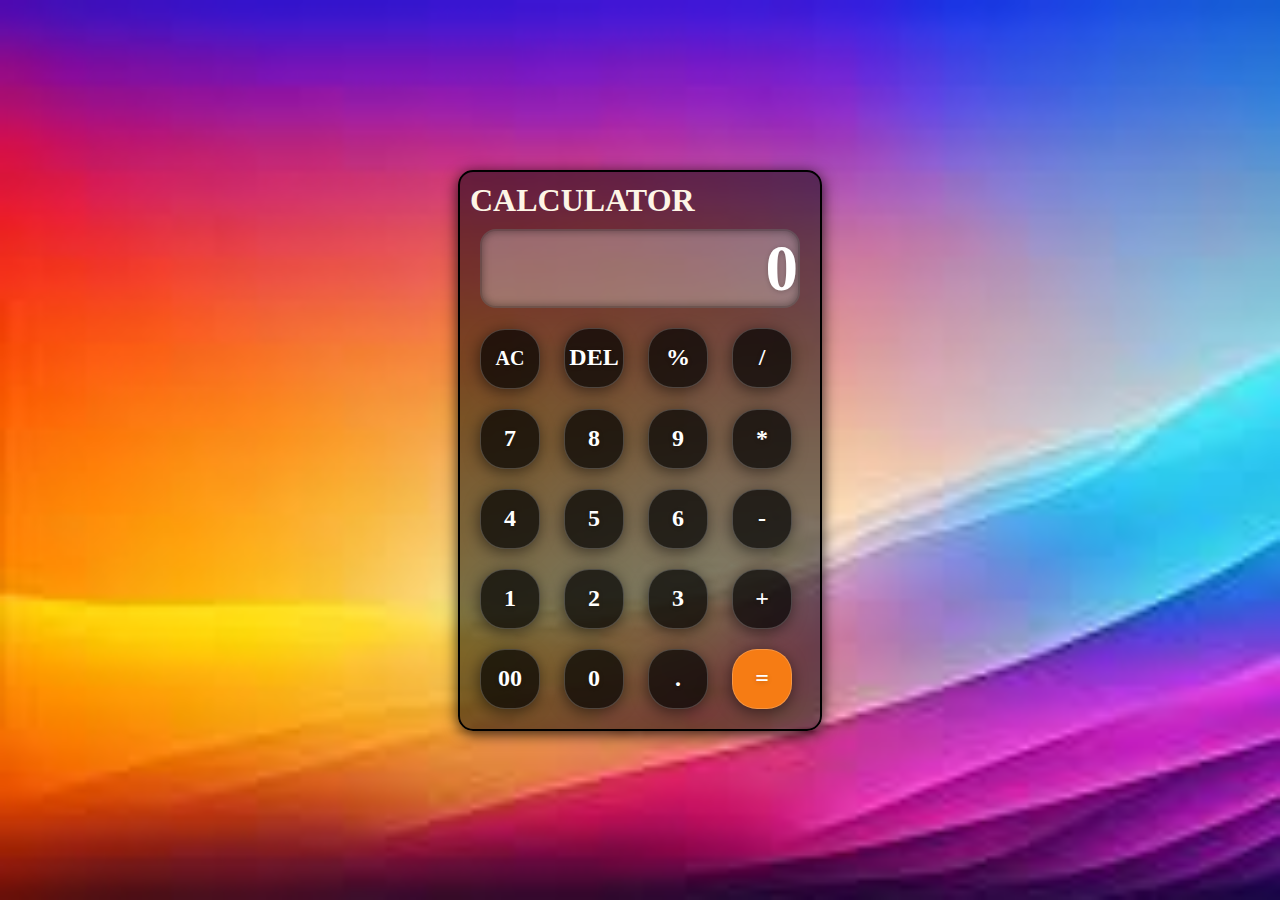
<file: calculator/index.html>
<!DOCTYPE html>
<html lang="en">
<head>
    <meta charset="UTF-8">
    <meta name="viewport" content="width=device-width, initial-scale=1.0">
    <title>Calculator</title>
    <link href="style.css" rel="stylesheet" type="text/css">
</head>
<body>
    <div class="calculator">
         <h1>CALCULATOR</h1>
            <input type="text" placeholder="0" id="inputBox" readonly>
        <div>
            <button class="operator ac">AC</button>
            <button class="operator del">DEL</button>
            <button class="operator">%</button>
            <button class="operator">/</button>
        </div>

        <div>
            <button>7</button>
            <button>8</button>
            <button>9</button>
            <button class="operator">*</button>
        </div>
        
        <div>
            <button>4</button>
            <button>5</button>
            <button>6</button>
            <button class="operator">-</button>
         </div>

        <div>
            <button>1</button>
            <button>2</button>
            <button>3</button>
            <button class="button">+</button>
        </div>
    
        <div>
            <button>00</button>
            <button>0</button>
            <button>.</button>
            <button class="equalBtn">=</button>

        </div>
    </div>
    <script src="script.js"></script>
</body>
</html>
</file>
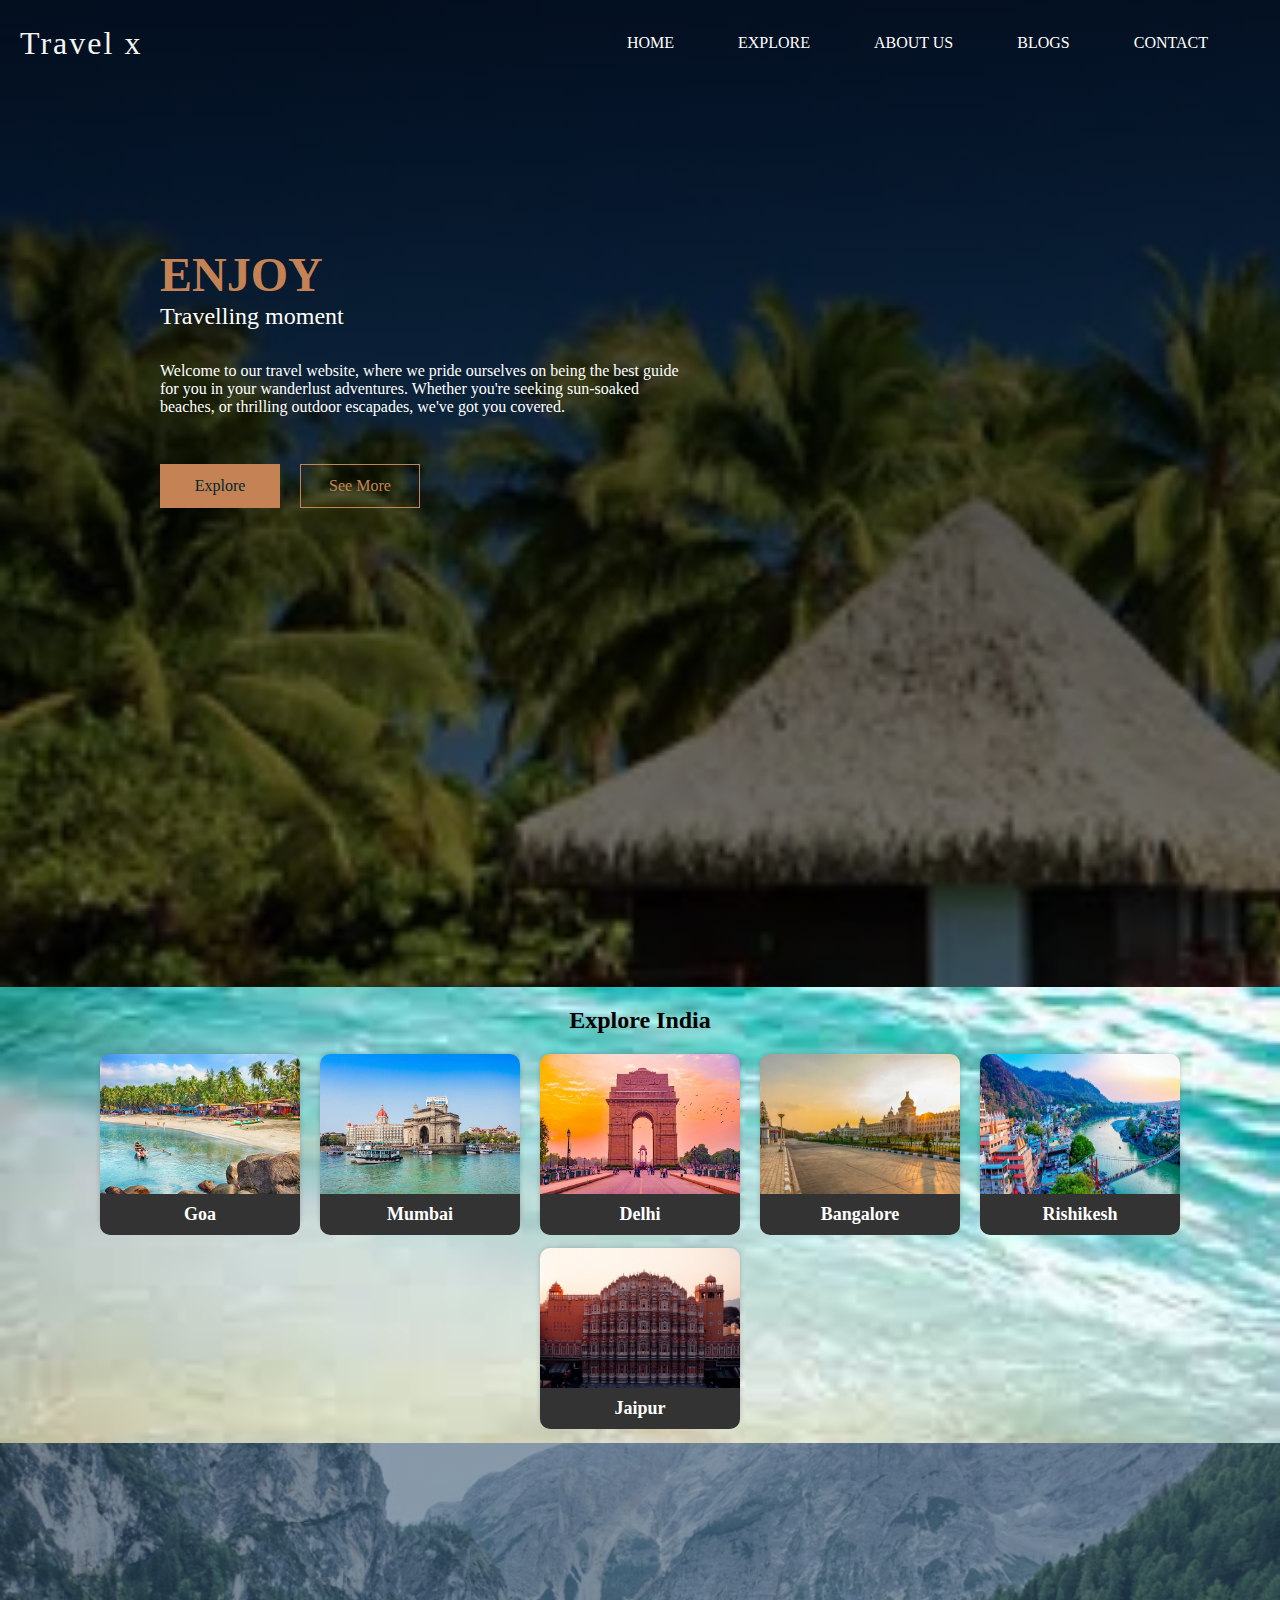
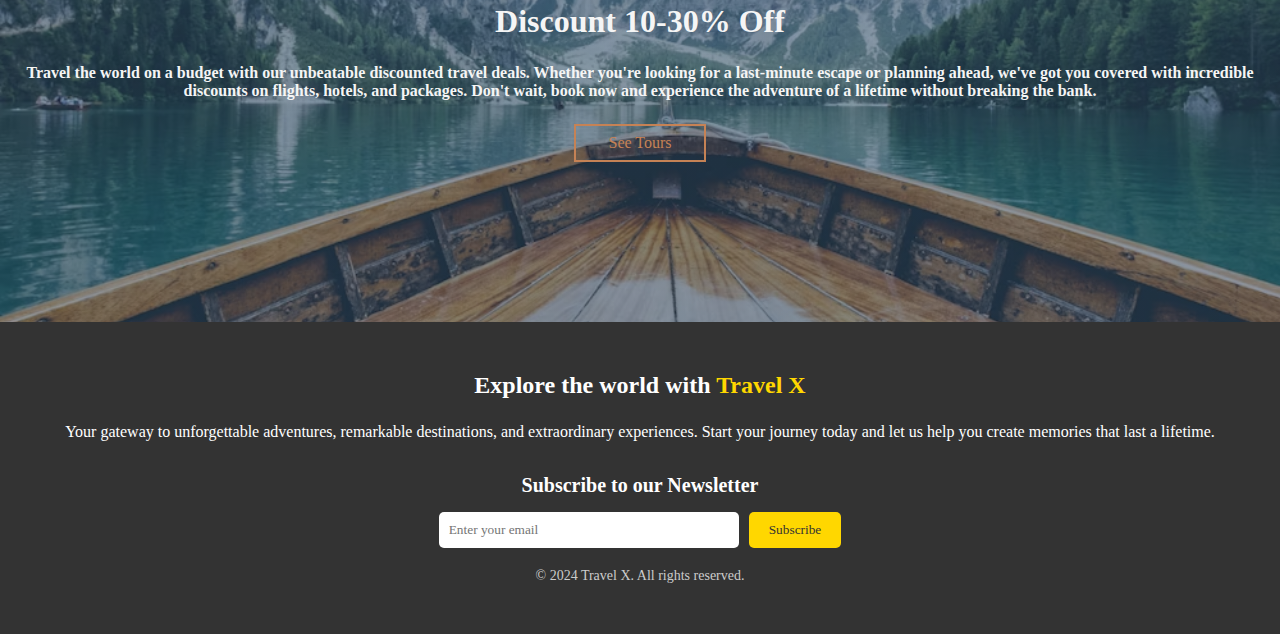
<file: LandingPage_2/index.html>
<!DOCTYPE html>
<html lang="en">
  <head>
    <meta charset="UTF-8" />
    <meta name="viewport" content="width=device-width, initial-scale=1.0" />
    <link href="style.css" rel="stylesheet"/>
    <title>Landing Page</title>
  </head>
  <body>
    <nav>
      <ul class="nav__links">
        <li class="link"><a href="#">HOME</a></li>
        <li class="link"><a href="#">EXPLORE</a></li>
        <li class="link"><a href="#">ABOUT US</a></li>
        <li class="link"><a href="#">BLOGS</a></li>
        <li class="link"><a href="#">CONTACT</a></li>
      </ul>
    </nav>


    <div class="logo">
        Travel x 
    </div>

    <div class="container">
      <div class="container__left">
        <div class="left__content">

        </div>
      </div>
        <div class="right__content">
          <h1>ENJOY</h1>
          <h4>Travelling moment</h4>
          <p>
            Welcome to our travel website, where we pride ourselves on being the
            best guide for you in your wanderlust adventures. Whether you're
            seeking sun-soaked beaches, or thrilling outdoor escapades, we've
            got you covered.
          </p>
          <div class="action__btns">
            <button class="btn primary__btn">Explore</button>
            <button class="btn secondary__btn">See More</button>
          </div>
        </div>
      </div>
    </div>



    <section class="explore__container city__container">
        <h2 class="sectionn__header">Explore India</h2>
        <div class="explore__grid">
            <div class="explore__card">
                <img src="goa.jpg" alt="Goa"/>
                <div class="explore__content">
                    <div class="explore__card__header">
                        <h4>Goa</h4>
                    </div>
                </div>
            </div>
            <div class="explore__card">
                <img src="mumbai.jpg" alt="Mumbai"/>
                <div class="explore__content">
                    <div class="explore__card__header">
                        <h4>Mumbai</h4>
                    </div>
                </div>
            </div>
            <div class="explore__card">
                <img src="newdelhi.jpg" alt="New Delhi" />
                <div class="explore__content">
                    <div class="explore__card__header">
                        <h4>Delhi</h4>
                    </div>
                </div>
            </div>
            <div class="explore__card">
                <img src="bangalore.jpg" alt="Bangalore" />
                <div class="explore__content">
                    <div class="explore__card__header">
                        <h4>Bangalore</h4>
                    </div>
                </div>
            </div>
            <div class="explore__card">
                <img src="rishikesh.jpg" alt="Rishikesh"/>
                <div class="explore__content">
                    <div class="explore__card__header">
                        <h4>Rishikesh</h4>
                    </div>
                </div>
            </div>
            <div class="explore__card">
                <img src="jaipur.jpg" alt="Jaipur" />
                <div class="explore__content">
                    <div class="explore__card__header">
                        <h4>Jaipur</h4>
                    </div>
                </div>
            </div>
        </div>
    </section>

    <section class="banner__container">
        <div class="section__container">
          <div class="banner__content">
            <h2>Discount 10-30% Off</h2>
            <p>
              Travel the world on a budget with our unbeatable discounted travel
              deals. Whether you're looking for a last-minute escape or planning
              ahead, we've got you covered with incredible discounts on flights,
              hotels, and packages. Don't wait, book now and experience the
              adventure of a lifetime without breaking the bank.
            </p>
            <button>See Tours</button>
          </div>
        </div>
      </section>


     <footer>
      <div class="footer-content">
          <h2>Explore the world with <span>Travel X</span></h2>
          <p>Your gateway to unforgettable adventures, remarkable destinations, and extraordinary experiences. Start your journey today and let us help you create memories that last a lifetime.</p>
      </div>
      <div class="newsletter">
          <h2>Subscribe to our Newsletter</h2>
          <form action="#" method="post">
              <input type="email" name="email" placeholder="Enter your email" required>
              <button type="submit">Subscribe</button>
          </form>
      </div>
      <div class="copyright">
        <p>&copy; 2024 Travel X. All rights reserved.</p>
    </div>
  </footer>
  </body>
</html>
</file>
<file: calculator/style.css>
*{
    margin: 0;
    padding: 0;
    box-sizing: border-box;
    font-family: cursive;
    font-weight: bold;
}
h1{
    color:oldlace;
}

body{
    width: 100;
    height: 100vh;
    display: flex;
    justify-content: center;
    align-items: center;
    background:url(img.jpeg) ;
    background-size: cover;
}
.calculator{
    padding: 10px;
    border: 2px solid black;
    border-radius: 15px;
    box-shadow: 0px 3px 15px rgba(0,0,0,0.8);
    background: rgba(0,0,0,0.5);
}

input{
    width: 320px;
    padding: 24ox;
    margin: 10px;
    background: rgba(255, 255, 255, 0.3);
    box-shadow: inset 0px 0px 8px rgba(0,0,0,0.4);
    font-size: 65px;
    text-align: right;
    color: #fff;
    border: solid 2px rgba(0,0,0,0.3);
    border-radius: 16px;
    text-shadow: 0px 1px 5px rgba(0,0,0,0.2);
}

input::placeholder{
    color: #fff;
}

button{
    width: 60px;
    height: 60px;
    margin: 10px;
    color: #fff;
    background: rgba(0,0,0,0.7);
    font-size: 24px;
    cursor: pointer;
    border: solid 1px rgba(255, 255, 255, 0.2);
    border-radius: 25px;
    text-shadow: 0px 1px 5px rgba(0,0,0,0.2);
    box-shadow: -1px 3px 15px rgba(0,0,0,0.5);
}
.ac, del{
    font-size: 20px;
}
button:hover{
    color: #fff;
    background:#f67c14;
}
.equalBtn{
    background: #f67c14;
}
</file>
<file: LandingPage_2/style.css>
:root {
  --primary-color: #00292b;
  --primary-color-dark: #001111;
  --secondary-color: #c58255;
  --white: #ffffff;
}

* {
  padding: 0;
  margin: 0;
  box-sizing: border-box;
  font-family: cursive;
}
.logo{
    font-size: 2em;
    letter-spacing: 2px;
    color: whitesmoke;
    padding: 25px 20px;
    }
    
body {
  background:linear-gradient(rgba(0,0,0,0.8),rgba(0,0,0,0.2)), url(bgimg.jpg);
  background-size: cover;
}

nav {
  position: absolute;
  width: 100%;
  max-width: 1200px;
  min-height: 85px;
  left: 50%;
  transform: translateX(-50%);
  padding: 2rem 1rem;
  display: flex;
  align-items: center;
  justify-content: flex-end;
  z-index: 1;
}

.nav__links {
  list-style: none;
  display: flex;
  align-items: center;
  justify-content: center;
  gap: 2rem;
  flex-wrap: wrap;
}

.link a {
  padding: 1rem;
  padding-top: 2rem;
  color: var(--white);
  text-decoration: none;
  transition: 0.3s;
  border-bottom-right-radius: 5px;
  border-bottom-left-radius: 5px;
}

.link a:hover {
  background-color: var(--secondary-color);
}

.container {
  min-height: 100vh;
  display: flex;
}
.right__content {
  text-align: left;
  max-width: 600px;
  margin-left: 8rem;
  margin-top: 8rem;
  padding: 2rem;
}

.right__content h1 {
  font-size: 3rem;
  font-weight: 600;
  line-height: 3.5rem;
  color: var(--secondary-color);
}

.right__content h4 {
  margin-bottom: 2rem;
  font-size: 1.5rem;
  font-weight: 500;
  color: var(--white);
}

.right__content p {
  margin-bottom: 3rem;
  color: var(--white);
}

.btn {
  margin-bottom: 3rem;
  min-width: 120px;
  padding: 0.75rem 1rem;
  font-size: 1rem;
  outline: none;
  border: 1px solid var(--secondary-color);
  cursor: pointer;
}

.primary__btn {
  margin-right: 1rem;
  color: var(--primary-color);
  background-color: var(--secondary-color);
}

.secondary__btn {
  color: var(--secondary-color);
  background-color: transparent;
}

@media (width < 780px) {
  nav {
    justify-content: center;
  }

  .nav__links {
    gap: 1rem;
  }

  .container {
    flex-direction: column;
  }

  .container__left {
    min-height: 700px;
  }

  .left__content {
    max-width: none;
    margin: 6rem 0;
    text-align: center;
  }

  .container__right {
    min-height: 700px;
  }

  .container__right img {
    left: 50%;
    top: 0;
    transform: translate(-50%, -100%);
  }

  .right__content {
    text-align: center;
    margin: 8rem auto;
  }

}

.section__container {
    max-width: var(--max-width);
    margin: auto;
    padding: 5rem 1rem;
  }
  
  .section__header {
    font-size: 2rem;
    font-weight: 600;
    color: var(--text-dark);
    text-align: center;
  }
  
  
  a {
    text-decoration: none;
  }
  
  
  img {
    width: 100%;
    max-height: 200px;
    display: block;
    margin: 0 auto;
  }
  
  .explore__container {
    padding: 20px;
    background-color: #f0f0f0;
    text-align: center;
    background: url(exp.jpeg);
    background-size : cover;
  
  }
  
  .sectionn__header {
    font-size: 24px;
    margin-bottom: 20px;
  }
  
  
  .explore__grid {
    display: flex;
    flex-wrap: wrap;
    justify-content: center;
    gap: 20px;
  }
  
  .explore__card {
    width: 200px;
    box-shadow: 0px 0px 5px rgba(0, 0, 0, 0.2);
    transition: transform 0.2s;
    border-radius: 10px;
  }
  
  .explore__card:hover {
    transform: scale(1.05);
  }
  
  
  .explore__card img {
    width: 100%;
    min-height: 80%;
    height: auto;
    cursor: pointer;
    border-radius: 10px 10px 0 0;
  }
  
  
  .explore__card h4 {
    font-size: 18px;
    padding: 10px;
    background-color: #333;
    color: #fff;
    border-radius: 0 0 10px 10px;
  }
  



  .banner__container {
    background-image: linear-gradient(
        rgba(35, 71, 103, 0.5),
        rgba(35, 71, 103, 0.5)
      ),
      url("dis.jpeg");
    background-position: center center;
    background-repeat: no-repeat;
    background-size: cover;
  }
  
  .banner__container .section__container {
    padding: 10rem 1rem;
    display: flex;
    justify-content: center;
  }
  
  .banner__content {
    display: flex;
    align-items: center;
    flex-direction: column;
    gap: 1.5rem;
    text-align: center;
    color: whitesmoke;
    font-weight: bold;
  }
  
  .banner__content h2 {
    font-size: 2rem;
    font-weight: 5000px;
    color: whitesmoke;
    font-weight: bolder;
    
  }
  
  .banner__content button {
    padding: 0.5rem 2rem;
    outline: none;
    border: 2px solid var(--secondary-color);
    background-color: transparent;
    color: var(--secondary-color);
    font-size: 1rem;
    cursor: pointer;

    
  }
  

  footer {
    background-color: #333;
    color: #fff;
    padding: 50px 0;
    text-align: center;
}

.footer-content h2 {
    font-size: 24px;
    margin-bottom: 20px;
}

.footer-content span {
    color: #ffd700; 
}

.footer-content p {
    font-size: 16px;
    line-height: 1.6;
}

.newsletter {
    margin-top: 30px;
}

.newsletter h2 {
    font-size: 20px;
    margin-bottom: 15px;
}

.newsletter form {
    display: flex;
    justify-content: center;
    align-items: center;
}

.newsletter input[type="email"] {
    width: 300px;
    padding: 10px;
    border: none;
    border-radius: 5px;
    margin-right: 10px;
}

.newsletter button {
    padding: 10px 20px;
    background-color: #ffd700;
    border: none;
    border-radius: 5px;
    color: #333;
    cursor: pointer;
    transition: background-color 0.3s ease;
}

.newsletter button:hover {
    background-color: #ffcc00;
}

.footer-links ul {
    list-style: none;
    margin-top: 30px;
}

.footer-links li {
    display: inline-block;
    margin-right: 20px;
}

.footer-links a {
    color: #fff;
    text-decoration: none;
    font-size: 16px;
    transition: color 0.3s ease;
}

.footer-links a:hover {
    color: #ffd700; 
}
.copyright {
  margin-top: 20px;
}

.copyright p {
  font-size: 14px;
  color: #ccc;
}
</file>
